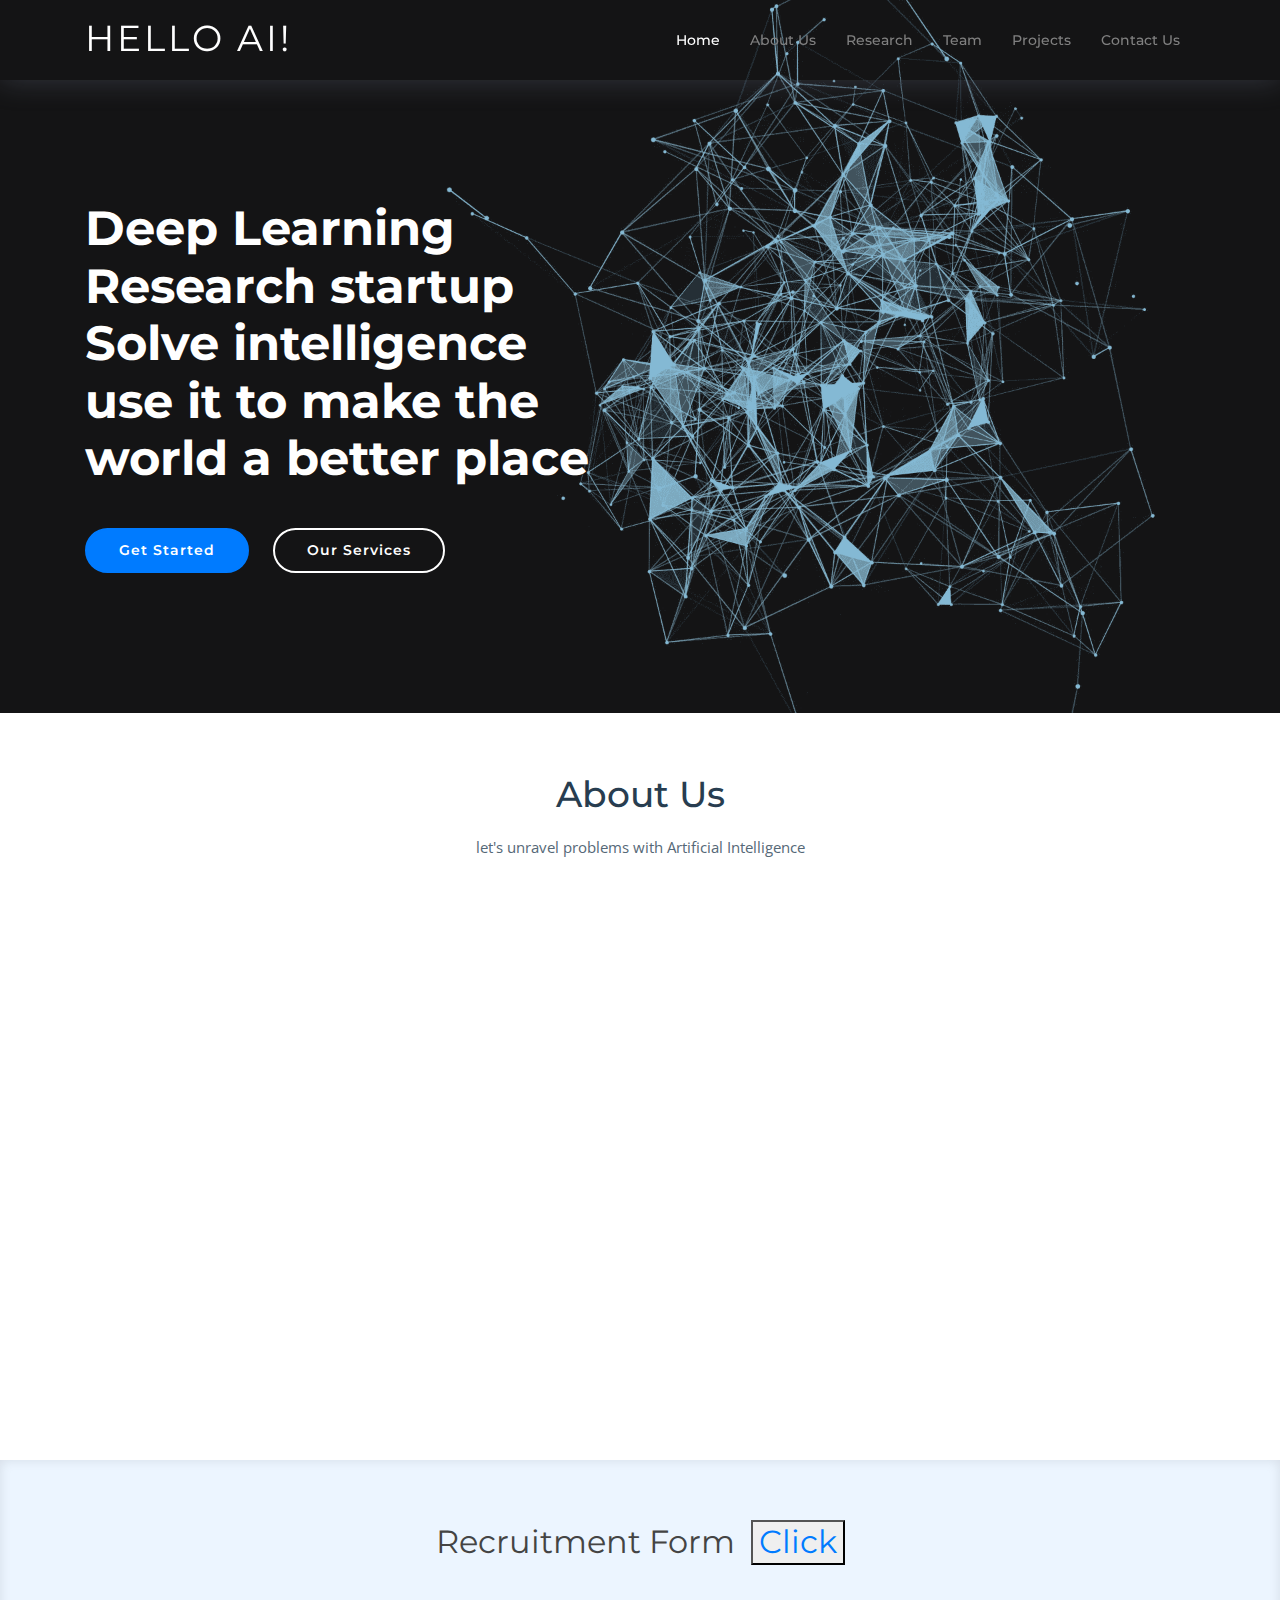
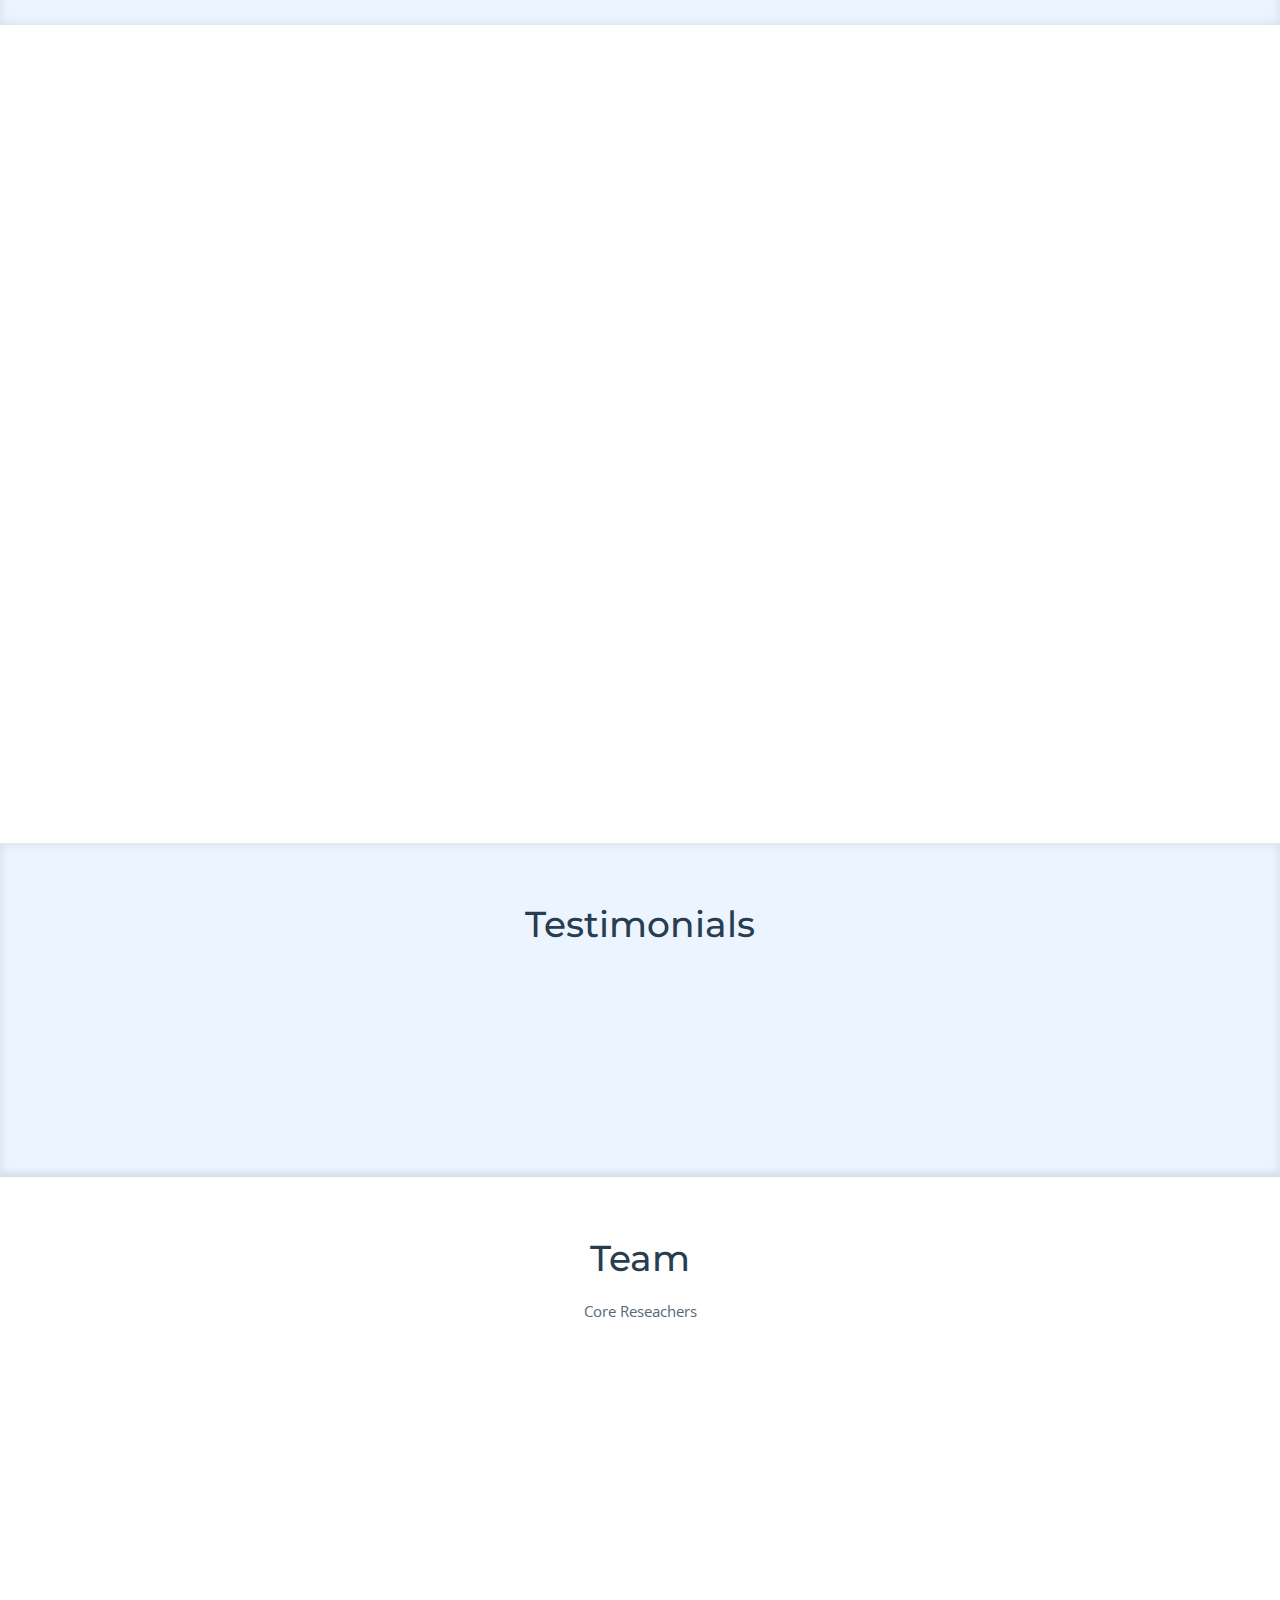
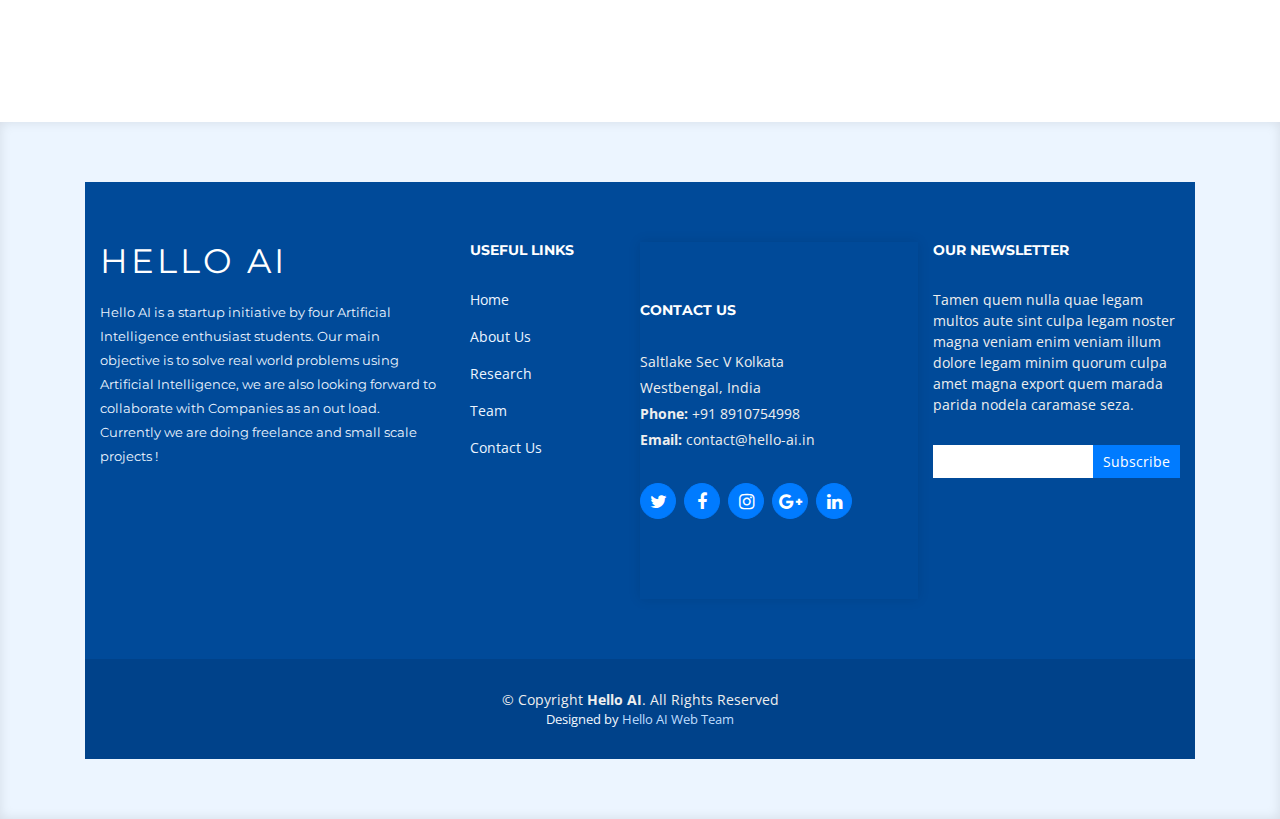
<file: index.html>
<!DOCTYPE html>
<html lang="en">
<head>
  <meta charset="utf-8">
  <title>Hello AI!</title>
  <meta content="" name="description" content="Deep Learning Research startup solve intelligence use it to make the world a better place">
  <meta content="" name="keywords" content="startup,deeplearning,macchinelearningstartup,aistartup">
  <meta content="width=device-width, initial-scale=1.0" name="viewport">
  <!-- Favicons -->
  <link href="img/favicon.png" rel="icon">
  <link href="img/apple-touch-icon.png" rel="apple-touch-icon">

  <!-- Google Fonts -->
  <link href="https://fonts.googleapis.com/css?family=Open+Sans:300,300i,400,400i,700,700i|Montserrat:300,400,500,700" rel="stylesheet">

  <!-- Bootstrap CSS File -->
  <link href="lib/bootstrap/css/bootstrap.min.css" rel="stylesheet">

  <!-- Libraries CSS Files -->
  <link href="lib/font-awesome/css/font-awesome.min.css" rel="stylesheet">
  <link href="lib/animate/animate.min.css" rel="stylesheet">
  <link href="lib/ionicons/css/ionicons.min.css" rel="stylesheet">
  <link href="lib/owlcarousel/assets/owl.carousel.min.css" rel="stylesheet">
  <link href="lib/lightbox/css/lightbox.min.css" rel="stylesheet">

  <!-- Main Stylesheet File -->
  <link href="css/style.css" rel="stylesheet">
</head>

<body>

  <!--==========================
  Header
  ============================-->
  <header id="header" class="fixed-top">
    <div class="container">

      <div class="logo float-left">
        <!-- Uncomment below if you prefer to use an image logo -->
        <!-- <h1 class="text-light"><a href="#header"><span>NewBiz</span></a></h1> -->
        <a href="#intro" class="scrollto"><h1><font color="white">Hello AI!</font></h1></a>
      </div>

      <nav class="main-nav float-right d-none d-lg-block">
        <ul>
          <li class="active"><a href="#intro">Home</a></li>
          <li><a href="#about">About Us</a></li>
          <li><a href="#why-us">Research</a></li>
          <li><a href="#team">Team</a></li>
          <li><a href="project.html">Projects</a></li>
          <li><a href="#contact">Contact Us</a></li>
        </ul>
      </nav><!-- .main-nav -->     
    </div>
  </header><!-- #header -->

  <!--==========================
    Intro Section
  ============================-->
  <section id="intro" class="clearfix">
    <div class="container">
<!--
      <div class="intro-img">
        <img src="img/logo.png" alt="" class="img-fluid">
      </div>
-->
      <div class="intro-info">
        <h2>Deep Learning<br>Research startup<br>Solve intelligence <br>use it to make the world a better place</h2>
        <div>
          <a href="#about" class="btn-get-started scrollto">Get Started</a>
          <a href="#services" class="btn-services scrollto">Our Services</a>
        </div>
      </div>

    </div>
  </section><!-- #intro -->

  <main id="main">

    <!--==========================
      About Us Section
    ============================-->
    <section id="about">
      <div class="container">

        <header class="section-header">
          <h3>About Us</h3>
          <p>let's unravel problems with Artificial Intelligence</p>
        </header>

        <div class="row about-container">

          <div class="col-lg-6 content order-lg-1 order-2">
            <p>
            </p>
          </div>

        <div class="row about-extra">
          <div class="col-lg-6 wow fadeInUp order-1 order-lg-2">
            <img src="img/about-extra-2.svg" class="img-fluid" alt="">
          </div>

          <div class="col-lg-6 wow fadeInUp pt-4 pt-lg-0 order-2 order-lg-1">
            <h4>What is Hello AI!</h4>
            <p>
             Hello AI is a startup initiative by four Artificial Intelligence enthusiast students. Our main objective is to solve real world problems using Artificial Intelligence, we are also looking forward to collaborate with Companies as an out load. Currently we are doing freelance and small scale projects !
            </p>
          </div>
          
        </div>

      </div>
    </section><!-- #about -->

    <!--==========================
      Services Section
    ============================-->
    <section id="services" class="section-bg">
      <div class="container">

        <header class="section-header">
          <h2 align="center">Recruitment Form &nbsp;<button><a href="https://forms.gle/TBuUsqtgtHWZ94769">Click</a></button></h2>
        </header>
      </div>
    </section><!-- #services -->

    <!--==========================
      Why Us Section
    ============================-->
    <section id="why-us" class="wow fadeIn">
      <div class="container">
        <header class="section-header">
          <h3>Research</h3>
          <p>We’re working on some of the world’s most complex and interesting research challenges, with the ultimate goal of solving intelligence. To do this, we’ve developed a new way to organise research that combines the long-term thinking and interdisciplinary collaboration of academia along with the relentless energy and focus of the very best technology start-ups.</p>
        </header>

        <div class="row row-eq-height justify-content-center">

          <div class="col-lg-4 mb-4">
            <div class="card wow bounceInUp">
                <i class="fa fa-code"></i>
              <div class="card-body">
                <h5 class="card-title">Modern Intelligence</h5>
                <p class="card-text">We are committed to advancing the field of machine intelligence and are creating new technologies to give people better ways to communicate. In short, to solve AI.</p>
              </div>
            </div>
          </div>

          <div class="col-lg-4 mb-4">
            <div class="card wow bounceInUp">
                <i class="fa fa-intelligence"></i>
              <div class="card-body">
                <h5 class="card-title">Future Scope</h5>
                <p class="card-text">Hello AI Artificial Intelligence researchers seek to understand and develop systems with human-level intelligence by advancing the longer-term academic problems surrounding AI.</p>
              </div>
            </div>
          </div>

          <div class="col-lg-4 mb-4">
            <div class="card wow bounceInUp">
                <i class="fa fa-lab"></i>
              <div class="card-body">
                <h5 class="card-title">Deep Lab</h5>
                <p class="card-text">Our research covers the full spectrum of topics related to AI, and to deriving knowledge from data: theory, algorithms, applications, software infrastructure and hardware infrastructure</p>
              </div>
            </div>
          </div>

        </div>

        <div class="row counters">


          <div class="col-lg-3 col-6 text-center">
            <span data-toggle="counter-up">21</span>
            <p>Projects</p>
          </div>

          <div class="col-lg-3 col-6 text-center">
            <span data-toggle="counter-up">1,364</span>
            <p>Hours Of Support</p>
          </div>

          <div class="col-lg-3 col-6 text-center">
            <span data-toggle="counter-up">7</span>
            <p>Hard Workers</p>
          </div>
  
        </div>

      </div>
    </section>

    <!--==========================
      Portfolio Section
    ============================-->
    

    <!--==========================
      Clients Section
    ============================-->
    <section id="testimonials" class="section-bg">
      <div class="container">

        <header class="section-header">
          <h3>Testimonials</h3>
        </header>

        <div class="row justify-content-center">
          <div class="col-lg-8">

            <div class="owl-carousel testimonials-carousel wow fadeInUp">
    
              <div class="testimonial-item">
                <img src="img/suvhr.jpg" class="testimonial-img" alt="suvhradip">
                <h3>Suvhradip Ghosh</h3>
                <h4>Ceo &amp; Founder</h4>
                <p>
                  Our vission is to build a community where AI will guide us how to survive in future
                </p>
              </div>
            </div>

          </div>
        </div>


      </div>
    </section><!-- #testimonials -->

    <!--==========================
      Team Section
    ============================-->
    <section id="team">
      <div class="container" align="center">
        <div class="section-header">
          <h3>Team</h3>
          <p>Core Reseachers</p>
        </div>

        <div class="row">

          <div class="col-lg-3 col-md-6 wow fadeInUp">
            <div class="member">
              <img src="img/suvhr.jpg" class="img-fluid" alt="">
              <div class="member-info">
                <div class="member-info-content">
                  <h4>Suvhradip Ghosh</h4>
                  <span>Chief Research Engineer</span>
                  <div class="social">
                    <a href="https://twitter.com/suvhradipg"><i class="fa fa-twitter"></i></a>
                    <a href="https://www.facebook.com/suvhradip.ghosh.5"><i class="fa fa-facebook"></i></a>
                    <a href="https://github.com/suvhradipghosh07"><i class="fa fa-github"></i></a>
                    <a href="https://www.linkedin.com/in/suvhradip-ghosh-4934ba98/"><i class="fa fa-linkedin"></i></a>
                  </div>
                </div>
              </div>
            </div>
          </div>

          <div class="col-lg-3 col-md-6 wow fadeInUp" data-wow-delay="0.1s">
            <div class="member">
              <img src="img/subhadeep.jpeg" class="img-fluid" alt="">
              <div class="member-info">
                <div class="member-info-content">
                  <h4>Subhadeep Banerjee</h4>
                  <span>Chief Research Engineer</span>
                  <div class="social">
                    <a href="https://www.facebook.com/subhadeep.banerjee.180"><i class="fa fa-facebook"></i></a>
                    <a href="https://github.com/subhadeep-123"><i class="fa fa-github"></i></a>
                    <a href="https://www.linkedin.com/in/subhadeep-banerjee-693310148/"><i class="fa fa-linkedin"></i></a>
                  </div>
                </div>
              </div>
            </div>
          </div>

          <div class="col-lg-3 col-md-6 wow fadeInUp" data-wow-delay="0.2s">
            <div class="member">
              <img src="img/shubham.jpg" class="img-fluid" alt="">
              <div class="member-info">
                <div class="member-info-content">
                  <h4>Shubham Nag</h4>
                  <span>Web Developer Expert</span>
                  <div class="social">
                    <a href="https://www.facebook.com/shubham.nag.129"><i class="fa fa-facebook"></i></a>
                    <a href="https://github.com/shubhamnag14"><i class="fa fa-github"></i></a>
                    <a href="https://www.linkedin.com/in/shubham-nag-71a310148/"><i class="fa fa-linkedin"></i></a>
                  </div>
                </div>
              </div>
            </div>
          </div>

        </div>

      </div>
    </section><!-- #team -->

    <!--==========================
      Clients Section
    ============================-->
    <section id="clients" class="section-bg">

      <div class="container">
    <!--==========================
      Contact Section
    ============================-->
  <!--==========================
    Footer
  ============================-->
  <footer id="footer">
    <div class="footer-top">
      <div class="container">
        <div class="row">

          <div class="col-lg-4 col-md-6 footer-info">
            <h3>Hello AI</h3>
            <p>Hello AI is a startup initiative by four Artificial Intelligence enthusiast students. Our main objective is to solve real world problems using Artificial Intelligence, we are also looking forward to collaborate with Companies as an out load. Currently we are doing freelance and small scale projects !</p>
          </div>

          <div class="col-lg-2 col-md-6 footer-links">
            <h4>Useful Links</h4>
            <ul>
          <li class="active"><a href="#intro">Home</a></li>
          <li><a href="#about">About Us</a></li>
          <li><a href="#why-us">Research</a></li>
          <li><a href="#team">Team</a></li>
          <li><a href="#contact">Contact Us</a></li>
            </ul>
          </div>

          <div id="contact"class="col-lg-3 col-md-6 footer-contact">
            <h4>Contact Us</h4>
            <p>
              Saltlake Sec V Kolkata<br>
               Westbengal, India<br>
              <strong>Phone:</strong> +91 8910754998<br>
              <strong>Email:</strong> contact@hello-ai.in<br>
            </p>

            <div class="social-links">
              <a href="#" class="twitter"><i class="fa fa-twitter"></i></a>
              <a href="#" class="facebook"><i class="fa fa-facebook"></i></a>
              <a href="#" class="instagram"><i class="fa fa-instagram"></i></a>
              <a href="#" class="google-plus"><i class="fa fa-google-plus"></i></a>
              <a href="#" class="linkedin"><i class="fa fa-linkedin"></i></a>
            </div>

          </div>

          <div class="col-lg-3 col-md-6 footer-newsletter">
            <h4>Our Newsletter</h4>
            <p>Tamen quem nulla quae legam multos aute sint culpa legam noster magna veniam enim veniam illum dolore legam minim quorum culpa amet magna export quem marada parida nodela caramase seza.</p>
            <form action="" method="post">
              <input type="email" name="email"><input type="submit"  value="Subscribe">
            </form>
          </div>

        </div>
      </div>
    </div>

    <div class="container">
      <div class="copyright">
        &copy; Copyright <strong>Hello AI</strong>. All Rights Reserved
      </div>
      <div class="credits">
        <!--
          All the links in the footer should remain intact.
          You can delete the links only if you purchased the pro version.
          Licensing information: https://bootstrapmade.com/license/
          Purchase the pro version with working PHP/AJAX contact form: https://bootstrapmade.com/buy/?theme=NewBiz
        -->
        Designed by <a href="#">Hello AI Web Team</a>
      </div>
    </div>
  </footer><!-- #footer -->

  <a href="#" class="back-to-top"><i class="fa fa-chevron-up"></i></a>
  <!-- Uncomment below i you want to use a preloader -->
  <!-- <div id="preloader"></div> -->

  <!-- JavaScript Libraries -->
  <script src="lib/jquery/jquery.min.js"></script>
  <script src="lib/jquery/jquery-migrate.min.js"></script>
  <script src="lib/bootstrap/js/bootstrap.bundle.min.js"></script>
  <script src="lib/easing/easing.min.js"></script>
  <script src="lib/mobile-nav/mobile-nav.js"></script>
  <script src="lib/wow/wow.min.js"></script>
  <script src="lib/waypoints/waypoints.min.js"></script>
  <script src="lib/counterup/counterup.min.js"></script>
  <script src="lib/owlcarousel/owl.carousel.min.js"></script>
  <script src="lib/isotope/isotope.pkgd.min.js"></script>
  <script src="lib/lightbox/js/lightbox.min.js"></script>
  <!-- Contact Form JavaScript File -->
  <script src="contactform/contactform.js"></script>

  <!-- Template Main Javascript File -->
  <script src="js/main.js"></script>

</body>
</html>
</file>
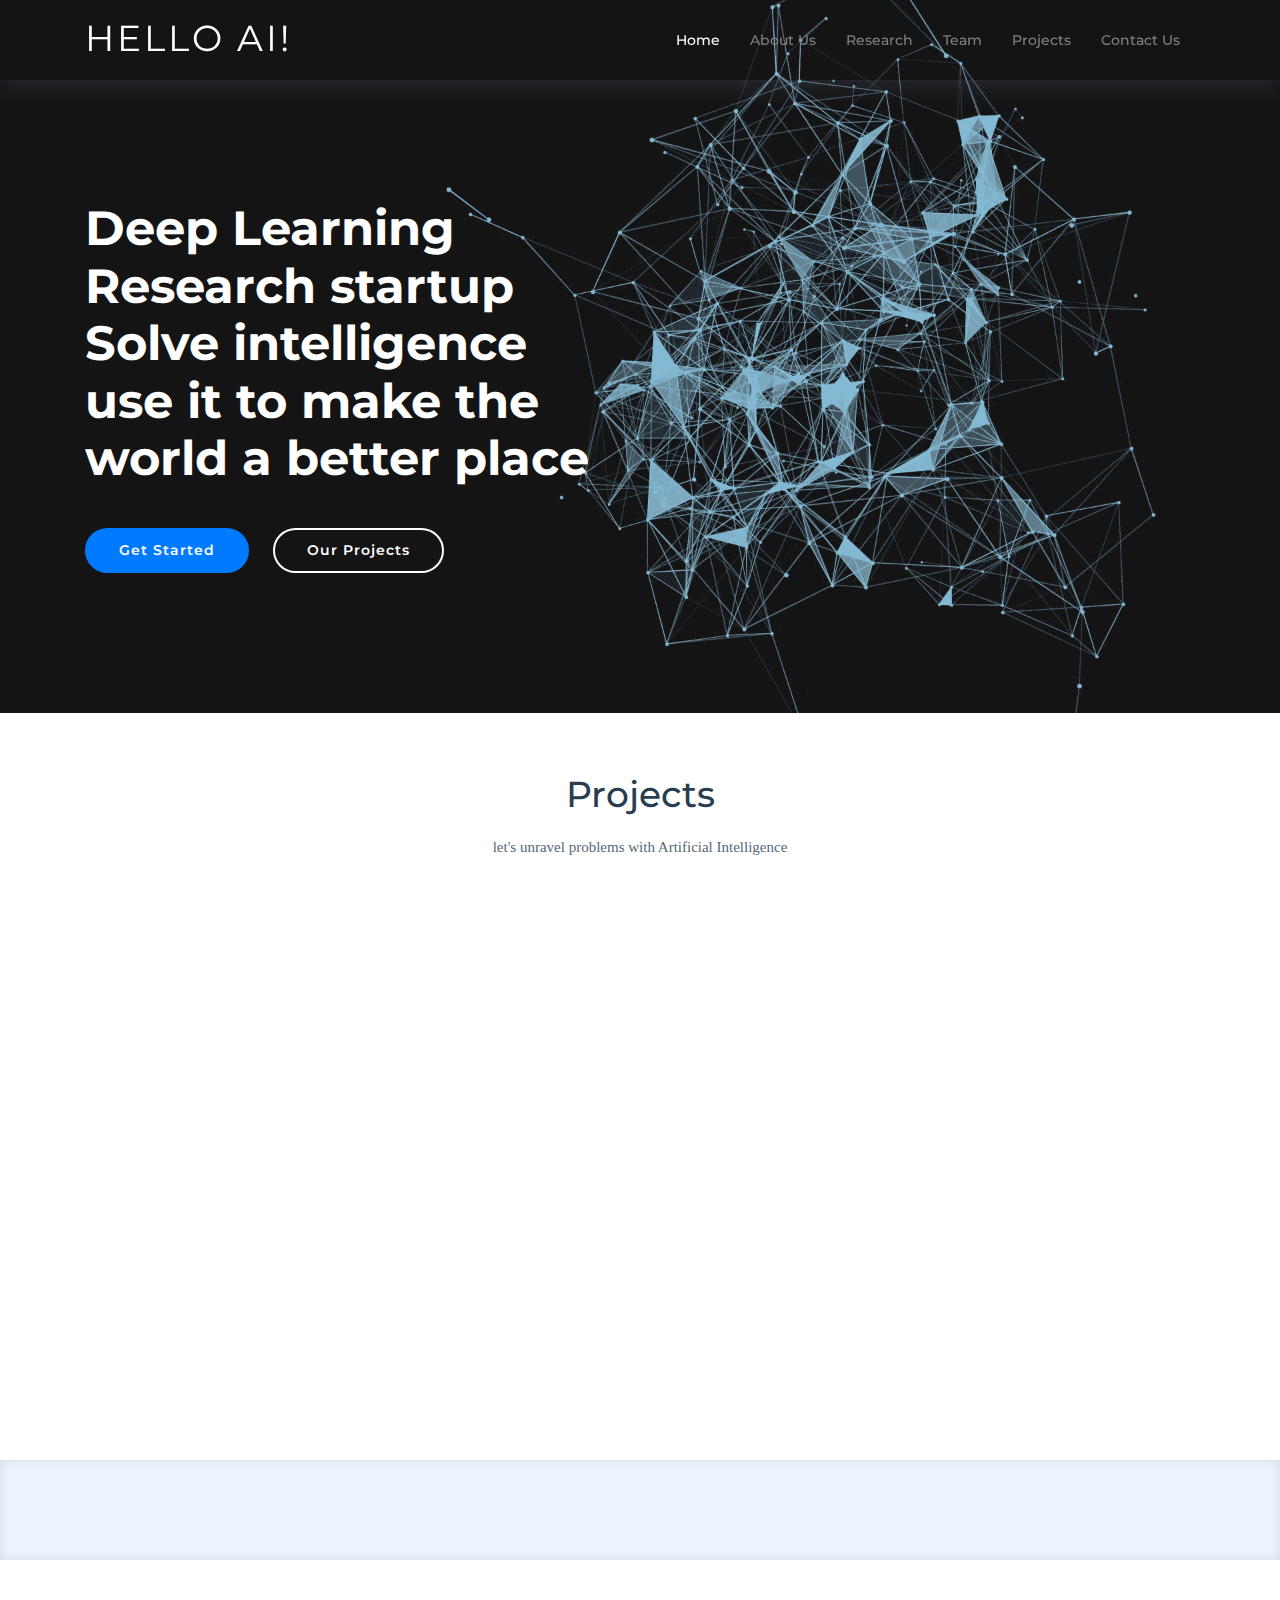
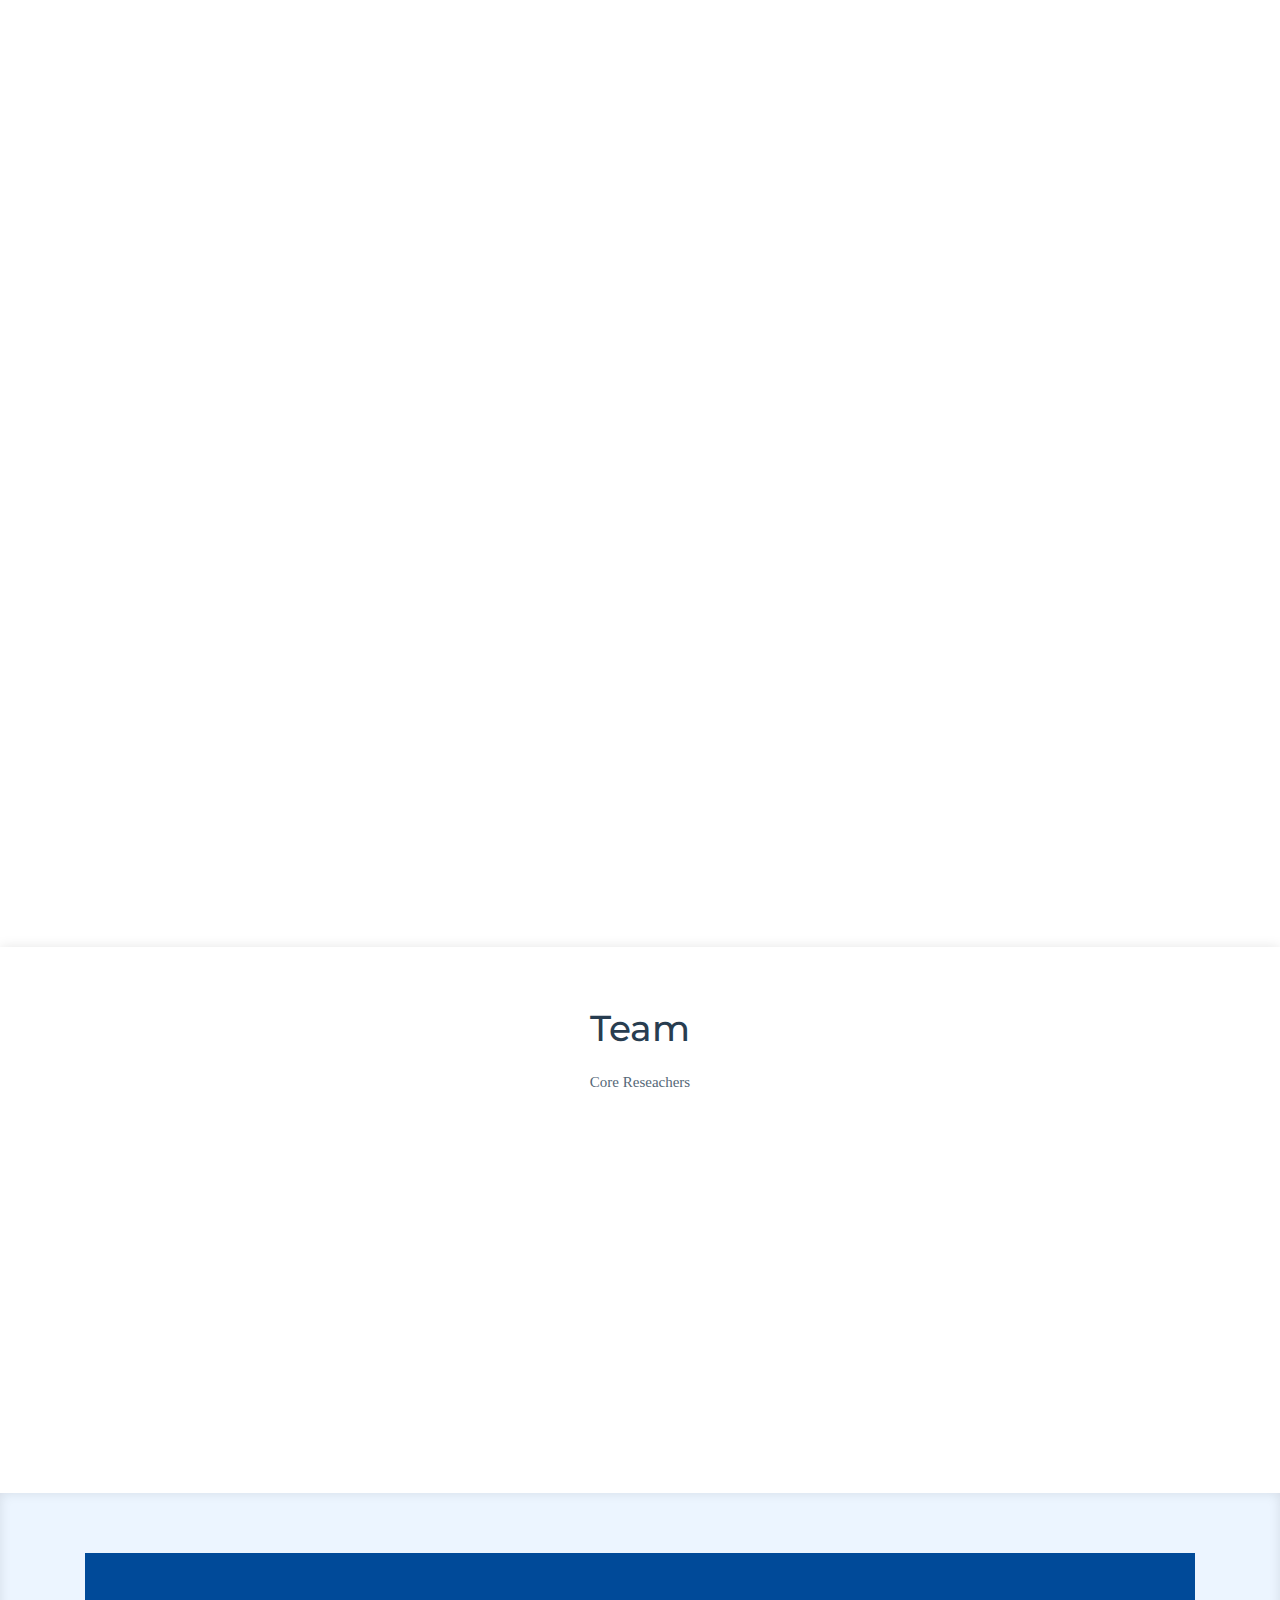
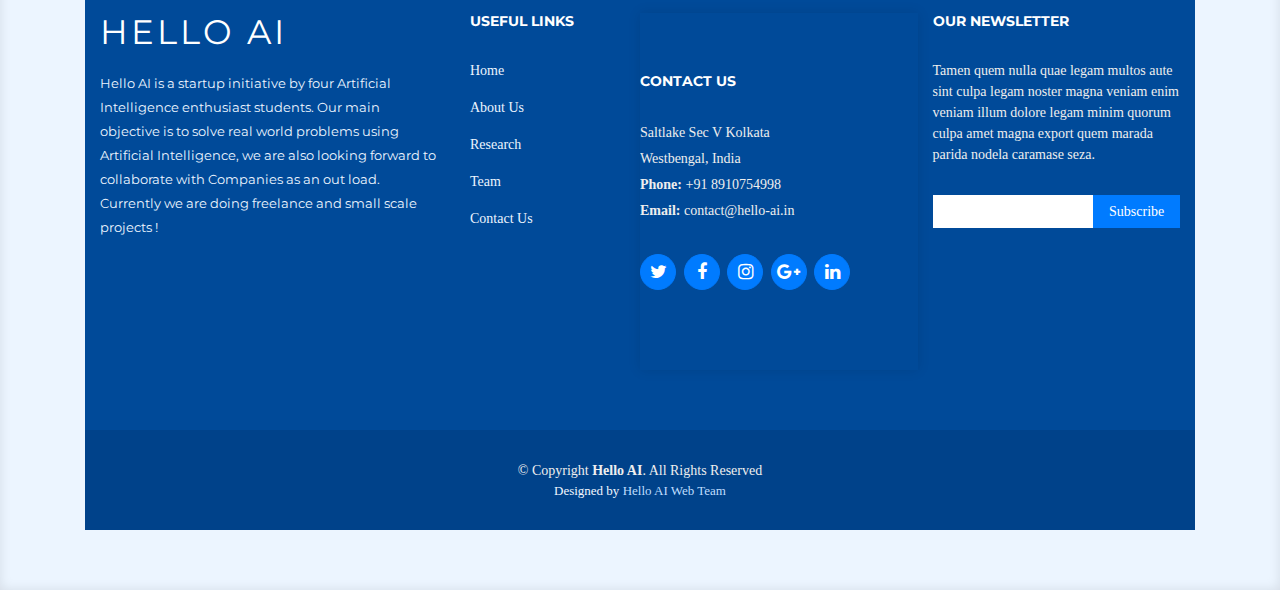
<file: project.html>
<!DOCTYPE html>
<html lang="en">
<head>
  <meta charset="utf-8">
  <title>Hello AI!</title>
  <meta content="" name="description" content="Deep Learning Research startup solve intelligence use it to make the world a better place">
  <meta content="" name="keywords" content="startup,deeplearning,macchinelearningstartup,aistartup">
  <meta content="width=device-width, initial-scale=1.0" name="viewport">
  <!-- Favicons -->
  <link href="img/favicon.png" rel="icon">
  <link href="img/apple-touch-icon.png" rel="apple-touch-icon">

  <!-- Google Fonts -->
  <link href="https://fonts.googleapis.com/css?family=Open+Sans:300,300i,400,400i,700,700i|Montserrat:300,400,500,700" rel="stylesheet">

  <!-- Bootstrap CSS File -->
  <link href="lib/bootstrap/css/bootstrap.min.css" rel="stylesheet">

  <!-- Libraries CSS Files -->
  <link href="lib/font-awesome/css/font-awesome.min.css" rel="stylesheet">
  <link href="lib/animate/animate.min.css" rel="stylesheet">
  <link href="lib/ionicons/css/ionicons.min.css" rel="stylesheet">
  <link href="lib/owlcarousel/assets/owl.carousel.min.css" rel="stylesheet">
  <link href="lib/lightbox/css/lightbox.min.css" rel="stylesheet">
  <link rel="stylesheet" href="https://cdn.formapi.io/embed/simple_form.v1.1.0.css" />
 

  <!-- Main Stylesheet File -->
  <link href="css/style.css" rel="stylesheet">
</head>

<style>
body {
  font-family: opensans;
}

.glow {
  font-size: 40px;
  color: white;
  text-align: center;
  -webkit-animation: glow 1s ease-in-out infinite alternate;
  -moz-animation: glow 1s ease-in-out infinite alternate;
  animation: glow 1s ease-in-out infinite alternate;
}

@-webkit-keyframes glow {
  from {
    text-shadow: 0 0 10px #fff, 0 0 20px #fff, 0 0 30px #e60073, 0 0 40px #e60073, 0 0 50px #e60073, 0 0 60px #e60073, 0 0 70px #e60073;
  }
  
  to {
    text-shadow: 0 0 20px #fff, 0 0 30px blue, 0 0 40px blue, 0 0 50px blue, 0 0 60px blue, 0 0 70px blue, 0 0 80px blue;
  }
}
</style>
<body>

  <!--==========================
  Header
  ============================-->
  <header id="header" class="fixed-top">
    <div class="container">

      <div class="logo float-left">
        <!-- Uncomment below if you prefer to use an image logo -->
        <!-- <h1 class="text-light"><a href="#header"><span>NewBiz</span></a></h1> -->
        <a href="#intro" class="scrollto"><h1><font color="white">Hello AI!</font></h1></a>
      </div>

      <nav class="main-nav float-right d-none d-lg-block">
        <ul>
          <li class="active"><a href="#intro">Home</a></li>
          <li><a href="index.html">About Us</a></li>
          <li><a href="index.html">Research</a></li>
          <li><a href="index.html">Team</a></li>
          <li><a href="project.html">Projects</a></li>
          <li><a href="index.html">Contact Us</a></li>
        </ul>
      </nav><!-- .main-nav -->     
    </div>
  </header><!-- #header -->

  <!--==========================
    Intro Section
  ============================-->
  <section id="intro" class="clearfix">
    <div class="container">
<!--
      <div class="intro-img">
        <img src="img/logo.png" alt="" class="img-fluid">
      </div>
-->
      <div class="intro-info">
        <h2>Deep Learning<br>Research startup<br>Solve intelligence <br>use it to make the world a better place</h2>
        <div>
          <a href="#about" class="btn-get-started scrollto">Get Started</a>
          <a href="#services" class="btn-services scrollto">Our Projects</a>
        </div>
      </div>

    </div>
  </section><!-- #intro -->

  <main id="main">

    <!--==========================
      About Us Section
    ============================-->
    <section id="about">
      <div class="container">

        <header class="section-header">
          <h3>Projects</h3>
          <p>let's unravel problems with Artificial Intelligence</p>
        </header>

        <div class="row about-container">

          <div class="col-lg-6 content order-lg-1 order-2">
            <p>
            </p>
          </div>

        <div class="row about-extra">
          <div class="col-lg-6 wow fadeInUp order-1 order-lg-2">
            <img src="img/about-extra-2.svg" class="img-fluid" alt="">
          </div>

          <div class="col-lg-6 wow fadeInUp pt-4 pt-lg-0 order-2 order-lg-1">
          <header class="section-header">
            <br>
          <h2 align="center"><a href="https://forms.gle/TBuUsqtgtHWZ94769"><h4 class="glow">Click here & Join Our Team</h4></a></h2>
        </header>
          </div>
          
        </div>

      </div>
    </section><!-- #about -->

    <!--==========================
      Services Section
    ============================-->
    <section id="services" class="section-bg">
      <div class="container">
      </div>
    </section><!-- #services -->

    <!--==========================
      Why Us Section
    ============================-->
    <section id="why-us" class="wow fadeIn">
      <div class="container">
        <header class="section-header">
          <h3>Our Projects</h3>
          <p>We aim to solve real world problems like with the help of Artificial Intelligence. Currently our project is to solve Medical issues specifically Cancer Detection and its precaution, Malaria detection based on blood cells and also Patient Monitoring. We also aim to introduce/teach everyone Artificial Intelligence</p>
        </header>

        <div class="row row-eq-height justify-content-center">

          <div class="col-lg-4 mb-4">
            <div class="card wow bounceInUp">
                <i class="fa fa-heartbeat"></i>
              <div class="card-body">
                <h5 class="card-title">Medisol</h5>
                <b>Medical Treatment Detection</b>
                <p class="card-text">Here in this project we build a powerful Medical Data Analysis System. It will detect the patient disease and suggest the hospital for perfect treatment. It will detect three major life threatning diseases that is
                <ul align="left">
                  <li>Malaria</li>
                  <li>Breast Cancer</li>
                  <li>Pneumonia Detection</li>
                </ul>
                <b>Check our Project <a href="https://github.com/suvhradipghosh07/Medisol"><br><i class="fa fa-github small"></i></a>
                </b>
                </p>
              </div>
            </div>
          </div>

          <div class="col-lg-4 mb-4">
            <div class="card wow bounceInUp">
                <i class="fa fa-intelligence"></i>
              <div class="card-body">
                <h5 class="card-title">Augmented Random Search</h5>
                <b>Walking AI Cheetah</b>
                <p class="card-text">Augmented Random Search is a game changing AI. It is very simple implementation it is able to do the exactly the same thing that Google Deepmind did in there accomplishment last year which is to train an AI to workand run across a field. Augmented Random Search is 100x time faster and 100x time more powerful.</p>
              <b>Source Code Available: <a href="https://github.com/suvhradipghosh07/Augmented-Random-Search"><br><i class="fa fa-github small"></i></a>
              </b>
              <br>
              <iframe width="220" height="150" src="https://www.youtube.com/embed/Sk46A26XDHs" frameborder="0" allow="accelerometer; autoplay; encrypted-media; gyroscope; picture-in-picture" allowfullscreen></iframe>
              </div>
            </div>
          </div>

          <div class="col-lg-4 mb-4">
            <div class="card wow bounceInUp">
                <i class="fa fa-lab"></i>
              <div class="card-body">
                <h5 class="card-title">Deep Lab</h5>
                <p class="card-text">Our research covers the full spectrum of topics related to AI, and to deriving knowledge from data: theory, algorithms, applications, software infrastructure and hardware infrastructure</p>
              </div>
            </div>
          </div>

        </div>

      </div>
    </section>

    <!--==========================
      Portfolio Section
    ============================-->
    

    <!--==========================
      Clients Section
    ============================-->
    
    <section id="team">
      <div class="container" align="center">
        <div class="section-header">
          <h3>Team</h3>
          <p>Core Reseachers</p>
        </div>

        <div class="row">

          <div class="col-lg-3 col-md-6 wow fadeInUp">
            <div class="member">
              <img src="img/suvhr.jpg" class="img-fluid" alt="">
              <div class="member-info">
                <div class="member-info-content">
                  <h4>Suvhradip Ghosh</h4>
                  <span>Chief Research Engineer</span>
                  <div class="social">
                    <a href="https://twitter.com/suvhradipg"><i class="fa fa-twitter"></i></a>
                    <a href="https://www.facebook.com/suvhradip.ghosh.5"><i class="fa fa-facebook"></i></a>
                    <a href="https://github.com/suvhradipghosh07"><i class="fa fa-github"></i></a>
                    <a href="https://www.linkedin.com/in/suvhradip-ghosh-4934ba98/"><i class="fa fa-linkedin"></i></a>
                  </div>
                </div>
              </div>
            </div>
          </div>

          <div class="col-lg-3 col-md-6 wow fadeInUp" data-wow-delay="0.1s">
            <div class="member">
              <img src="img/subhadeep.jpeg" class="img-fluid" alt="">
              <div class="member-info">
                <div class="member-info-content">
                  <h4>Subhadeep Banerjee</h4>
                  <span>Chief Research Engineer</span>
                  <div class="social">
                    <a href="https://www.facebook.com/subhadeep.banerjee.180"><i class="fa fa-facebook"></i></a>
                    <a href="https://github.com/subhadeep-123"><i class="fa fa-github"></i></a>
                    <a href="https://www.linkedin.com/in/subhadeep-banerjee-693310148/"><i class="fa fa-linkedin"></i></a>
                  </div>
                </div>
              </div>
            </div>
          </div>

          <div class="col-lg-3 col-md-6 wow fadeInUp" data-wow-delay="0.2s">
            <div class="member">
              <img src="img/shubham.jpg" class="img-fluid" alt="">
              <div class="member-info">
                <div class="member-info-content">
                  <h4>Shubham Nag</h4>
                  <span>Web Developer Expert</span>
                  <div class="social">
                    <a href="https://www.facebook.com/shubham.nag.129"><i class="fa fa-facebook"></i></a>
                    <a href="https://github.com/shubhamnag14"><i class="fa fa-github"></i></a>
                    <a href="https://www.linkedin.com/in/shubham-nag-71a310148/"><i class="fa fa-linkedin"></i></a>
                  </div>
                </div>
              </div>
            </div>
          </div>

        </div>

      </div>
    </section><!-- #team -->

    <!--==========================
      Clients Section
    ============================-->
    <section id="clients" class="section-bg">

      <div class="container">
    <!--==========================
      Contact Section
    ============================-->
  <!--==========================
    Footer
  ============================-->
  <footer id="footer">
    <div class="footer-top">
      <div class="container">
        <div class="row">

          <div class="col-lg-4 col-md-6 footer-info">
            <h3>Hello AI</h3>
            <p>Hello AI is a startup initiative by four Artificial Intelligence enthusiast students. Our main objective is to solve real world problems using Artificial Intelligence, we are also looking forward to collaborate with Companies as an out load. Currently we are doing freelance and small scale projects !</p>
          </div>

          <div class="col-lg-2 col-md-6 footer-links">
            <h4>Useful Links</h4>
            <ul>
          <li class="active"><a href="#intro">Home</a></li>
          <li><a href="#about">About Us</a></li>
          <li><a href="#why-us">Research</a></li>
          <li><a href="#team">Team</a></li>
          <li><a href="#contact">Contact Us</a></li>
            </ul>
          </div>

          <div id="contact"class="col-lg-3 col-md-6 footer-contact">
            <h4>Contact Us</h4>
            <p>
              Saltlake Sec V Kolkata<br>
               Westbengal, India<br>
              <strong>Phone:</strong> +91 8910754998<br>
              <strong>Email:</strong> contact@hello-ai.in<br>
            </p>

            <div class="social-links">
              <a href="#" class="twitter"><i class="fa fa-twitter"></i></a>
              <a href="#" class="facebook"><i class="fa fa-facebook"></i></a>
              <a href="#" class="instagram"><i class="fa fa-instagram"></i></a>
              <a href="#" class="google-plus"><i class="fa fa-google-plus"></i></a>
              <a href="#" class="linkedin"><i class="fa fa-linkedin"></i></a>
            </div>

          </div>

          <div class="col-lg-3 col-md-6 footer-newsletter">
            <h4>Our Newsletter</h4>
            <p>Tamen quem nulla quae legam multos aute sint culpa legam noster magna veniam enim veniam illum dolore legam minim quorum culpa amet magna export quem marada parida nodela caramase seza.</p>
            <form action="" method="post">
              <input type="email" name="email"><input type="submit"  value="Subscribe">
            </form>
          </div>

        </div>
      </div>
    </div>

    <div class="container">
      <div class="copyright">
        &copy; Copyright <strong>Hello AI</strong>. All Rights Reserved
      </div>
      <div class="credits">
        <!--
          All the links in the footer should remain intact.
          You can delete the links only if you purchased the pro version.
          Licensing information: https://bootstrapmade.com/license/
          Purchase the pro version with working PHP/AJAX contact form: https://bootstrapmade.com/buy/?theme=NewBiz
        -->
        Designed by <a href="#">Hello AI Web Team</a>
      </div>
    </div>
  </footer><!-- #footer -->

  <a href="#" class="back-to-top"><i class="fa fa-chevron-up"></i></a>
  <!-- Uncomment below i you want to use a preloader -->
  <!-- <div id="preloader"></div> -->

  <!-- JavaScript Libraries -->
  <script src="lib/jquery/jquery.min.js"></script>
  <script src="lib/jquery/jquery-migrate.min.js"></script>
  <script src="lib/bootstrap/js/bootstrap.bundle.min.js"></script>
  <script src="lib/easing/easing.min.js"></script>
  <script src="lib/mobile-nav/mobile-nav.js"></script>
  <script src="lib/wow/wow.min.js"></script>
  <script src="lib/waypoints/waypoints.min.js"></script>
  <script src="lib/counterup/counterup.min.js"></script>
  <script src="lib/owlcarousel/owl.carousel.min.js"></script>
  <script src="lib/isotope/isotope.pkgd.min.js"></script>
  <script src="lib/lightbox/js/lightbox.min.js"></script>
  <!-- Contact Form JavaScript File -->
  <script src="contactform/contactform.js"></script>

  <!-- Template Main Javascript File -->
  <script src="js/main.js"></script>

</body>
</html>
</file>
<file: css/style.css>
/*
  Theme Name: NewBiz
  Theme URL: https://bootstrapmade.com/newbiz-bootstrap-business-template/
  Author: BootstrapMade.com
  License: https://bootstrapmade.com/license/
*/

/*--------------------------------------------------------------
# General
--------------------------------------------------------------*/

body {
  background: #fff;
  color: #444;
  font-family: "Open Sans", sans-serif;
}

a {
  color: #007bff;
  transition: 0.5s;
}

a:hover,
a:active,
a:focus {
  color: #0b6bd3;
  outline: none;
  text-decoration: none;
}

p {
  padding: 0;
  margin: 0 0 30px 0;
}

h1,
h2,
h3,
h4,
h5,
h6 {
  font-family: "Montserrat", sans-serif;
  font-weight: 400;
  margin: 0 0 20px 0;
  padding: 0;
}

/* Back to top button */

.back-to-top {
  position: fixed;
  display: none;
  background: #007bff;
  color: #fff;
  width: 44px;
  height: 44px;
  text-align: center;
  line-height: 1;
  font-size: 16px;
  border-radius: 50%;
  right: 15px;
  bottom: 15px;
  transition: background 0.5s;
  z-index: 11;
}

.back-to-top i {
  padding-top: 12px;
  color: #fff;
}

/* Prelaoder */

#preloader {
  position: fixed;
  top: 0;
  left: 0;
  right: 0;
  bottom: 0;
  z-index: 9999;
  overflow: hidden;
  background: #fff;
}

#preloader:before {
  content: "";
  position: fixed;
  top: calc(50% - 30px);
  left: calc(50% - 30px);
  border: 6px solid #f2f2f2;
  border-top: 6px solid #007bff;
  border-radius: 50%;
  width: 60px;
  height: 60px;
  -webkit-animation: animate-preloader 1s linear infinite;
  animation: animate-preloader 1s linear infinite;
}

@-webkit-keyframes animate-preloader {
  0% {
    -webkit-transform: rotate(0deg);
    transform: rotate(0deg);
  }

  100% {
    -webkit-transform: rotate(360deg);
    transform: rotate(360deg);
  }
}

@keyframes animate-preloader {
  0% {
    -webkit-transform: rotate(0deg);
    transform: rotate(0deg);
  }

  100% {
    -webkit-transform: rotate(360deg);
    transform: rotate(360deg);
  }
}

/*--------------------------------------------------------------
# Header
--------------------------------------------------------------*/

#header {
  height: 80px;
  transition: all 0.5s;
  z-index: 997;
  transition: all 0.5s;
  padding: 20px 0;
  background: transparent;
  box-shadow: 0px 0px 30px rgba(127, 137, 161, 0.3);
}

#header.header-scrolled,
#header.header-pages {
  height: 60px;
  padding: 10px 0;
}

#header .logo h1 {
  font-size: 36px;
  margin: 0;
  padding: 0;
  line-height: 1;
  font-weight: 400;
  letter-spacing: 3px;
  text-transform: uppercase;
}

#header .logo h1 a,
#header .logo h1 a:hover {
  color: white;
  text-decoration: none;
}

#header .logo img {
  padding: 0;
  margin: 7px 0;
  max-height: 26px;
}

.main-pages {
  margin-top: 60px;
}

/*--------------------------------------------------------------
# Intro Section
--------------------------------------------------------------*/

#intro {
  width: 100%;
  position: relative;
  background: url("../img/bg.gif") center bottom no-repeat;
  background-size: cover;
  padding: 200px 0 120px 0;
}

#intro .intro-img {
  width: 50%;
  float: right;
}

#intro .intro-info {
  width: 50%;
  float: left;
}

#intro .intro-info h2 {
  color: #fff;
  margin-bottom: 40px;
  font-size: 48px;
  font-weight: 700;
}

#intro .intro-info h2 span {
  color: #74b5fc;
  text-decoration: underline;
}

#intro .intro-info .btn-get-started,
#intro .intro-info .btn-services {
  font-family: "Montserrat", sans-serif;
  font-size: 14px;
  font-weight: 600;
  letter-spacing: 1px;
  display: inline-block;
  padding: 10px 32px;
  border-radius: 50px;
  transition: 0.5s;
  margin: 0 20px 20px 0;
  color: #fff;
}

#intro .intro-info .btn-get-started {
  background: #007bff;
  border: 2px solid #007bff;
  color: #fff;
}

#intro .intro-info .btn-get-started:hover {
  background: none;
  border-color: #fff;
  color: #fff;
}

#intro .intro-info .btn-services {
  border: 2px solid #fff;
}

#intro .intro-info .btn-services:hover {
  background: #007bff;
  border-color: #007bff;
  color: #fff;
}

/*--------------------------------------------------------------
# Navigation Menu
--------------------------------------------------------------*/

/* Desktop Navigation */

.main-nav {
  /* Drop Down */
  /* Deep Drop Down */
}

.main-nav,
.main-nav * {
  margin: 0;
  padding: 0;
  list-style: none;
}

.main-nav > ul > li {
  position: relative;
  white-space: nowrap;
  float: left;
}

.main-nav a {
  display: block;
  position: relative;
  color: gray;
  padding: 10px 15px;
  transition: 0.3s;
  font-size: 14px;
  font-family: "Montserrat", sans-serif;
  font-weight: 500;
}

.main-nav a:hover,
.main-nav .active > a,
.main-nav li:hover > a {
  color: white;
  text-decoration: none;
}

.main-nav .drop-down ul {
  display: block;
  position: absolute;
  left: 0;
  top: calc(100% + 30px);
  z-index: 99;
  opacity: 0;
  visibility: hidden;
  padding: 10px 0;
  background:transparent;
  box-shadow: 0px 0px 30px rgba(127, 137, 161, 0.25);
  transition: ease all 0.3s;
}

.main-nav .drop-down:hover > ul {
  opacity: 1;
  top: 100%;
  visibility: visible;
}

.main-nav .drop-down li {
  min-width: 180px;
  position: relative;
}

.main-nav .drop-down ul a {
  padding: 10px 20px;
  font-size: 13px;
  color: #004289;
}

.main-nav .drop-down ul a:hover,
.main-nav .drop-down ul .active > a,
.main-nav .drop-down ul li:hover > a {
  color: #007bff;
}

.main-nav .drop-down > a:after {
  content: "\f107";
  font-family: FontAwesome;
  padding-left: 10px;
}

.main-nav .drop-down .drop-down ul {
  top: 0;
  left: calc(100% - 30px);
}

.main-nav .drop-down .drop-down:hover > ul {
  opacity: 1;
  top: 0;
  left: 100%;
}

.main-nav .drop-down .drop-down > a {
  padding-right: 35px;
}

.main-nav .drop-down .drop-down > a:after {
  content: "\f105";
  position: absolute;
  right: 15px;
}

/* Mobile Navigation */

.mobile-nav {
  position: fixed;
  top: 0;
  bottom: 0;
  z-index: 9999;
  overflow-y: auto;
  left: -260px;
  width: 260px;
  padding-top: 18px;
  background: rgba(19, 39, 57, 0.8);
  transition: 0.4s;
}

.mobile-nav * {
  margin: 0;
  padding: 0;
  list-style: none;
}

.mobile-nav a {
  display: block;
  position: relative;
  color: transparent;
  padding: 10px 20px;
  font-weight: 500;
}

.mobile-nav a:hover,
.mobile-nav .active > a,
.mobile-nav li:hover > a {
  color: #74b5fc;
  text-decoration: none;
}

.mobile-nav .drop-down > a:after {
  content: "\f078";
  font-family: FontAwesome;
  padding-left: 10px;
  position: absolute;
  right: 15px;
}

.mobile-nav .active.drop-down > a:after {
  content: "\f077";
}

.mobile-nav .drop-down > a {
  padding-right: 35px;
}

.mobile-nav .drop-down ul {
  display: none;
  overflow: hidden;
}

.mobile-nav .drop-down li {
  padding-left: 20px;
}

.mobile-nav-toggle {
  position: fixed;
  right: 0;
  top: 0;
  z-index: 9998;
  border: 0;
  background: none;
  font-size: 24px;
  transition: all 0.4s;
  outline: none !important;
  line-height: 1;
  cursor: pointer;
  text-align: right;
}

.mobile-nav-toggle i {
  margin: 18px 18px 0 0;
  color: #004289;
}

.mobile-nav-overly {
  width: 100%;
  height: 100%;
  z-index: 9997;
  top: 0;
  left: 0;
  position: fixed;
  background: rgba(19, 39, 57, 0.8);
  overflow: hidden;
  display: none;
}

.mobile-nav-active {
  overflow: hidden;
}

.mobile-nav-active .mobile-nav {
  left: 0;
}

.mobile-nav-active .mobile-nav-toggle i {
  color: #fff;
}

/*--------------------------------------------------------------
# Sections
--------------------------------------------------------------*/

/* Sections Header
--------------------------------*/

.section-header h3 {
  font-size: 36px;
  color: #283d50;
  text-align: center;
  font-weight: 500;
  position: relative;
}

.section-header p {
  text-align: center;
  margin: auto;
  font-size: 15px;
  padding-bottom: 60px;
  color: #556877;
  width: 50%;
}

/* Section with background
--------------------------------*/

.section-bg {
  background: #ecf5ff;
}

/* About Us Section
--------------------------------*/

#about {
  background: #fff;
  padding: 60px 0;
}

#about .about-container .background {
  margin: 20px 0;
}

#about .about-container .content {
  background: #fff;
}

#about .about-container .title {
  color: #333;
  font-weight: 700;
  font-size: 32px;
}

#about .about-container p {
  line-height: 26px;
}

#about .about-container p:last-child {
  margin-bottom: 0;
}

#about .about-container .icon-box {
  background: #fff;
  background-size: cover;
  padding: 0 0 30px 0;
}

#about .about-container .icon-box .icon {
  float: left;
  background: #fff;
  width: 64px;
  height: 64px;
  display: -webkit-box;
  display: -webkit-flex;
  display: -ms-flexbox;
  display: flex;
  -webkit-box-pack: center;
  -webkit-justify-content: center;
  -ms-flex-pack: center;
  justify-content: center;
  -webkit-box-align: center;
  -webkit-align-items: center;
  -ms-flex-align: center;
  align-items: center;
  -webkit-box-orient: vertical;
  -webkit-box-direction: normal;
  -webkit-flex-direction: column;
  -ms-flex-direction: column;
  flex-direction: column;
  text-align: center;
  border-radius: 50%;
  border: 2px solid #007bff;
  transition: all 0.3s ease-in-out;
}

#about .about-container .icon-box .icon i {
  color: #007bff;
  font-size: 24px;
}

#about .about-container .icon-box:hover .icon {
  background: #007bff;
}

#about .about-container .icon-box:hover .icon i {
  color: #fff;
}

#about .about-container .icon-box .title {
  margin-left: 80px;
  font-weight: 600;
  margin-bottom: 5px;
  font-size: 18px;
}

#about .about-container .icon-box .title a {
  color: #283d50;
}

#about .about-container .icon-box .description {
  margin-left: 80px;
  line-height: 24px;
  font-size: 14px;
}

#about .about-extra {
  padding-top: 60px;
}

#about .about-extra h4 {
  font-weight: 600;
  font-size: 24px;
}

/* Services Section
--------------------------------*/

#services {
  padding: 60px 0 40px 0;
  box-shadow: inset 0px 0px 12px 0px rgba(0, 0, 0, 0.1);
}

#services .box {
  padding: 30px;
  position: relative;
  overflow: hidden;
  border-radius: 10px;
  margin: 0 10px 40px 10px;
  background: #fff;
  box-shadow: 0 10px 29px 0 rgba(68, 88, 144, 0.1);
  transition: all 0.3s ease-in-out;
}

#services .box:hover {
  -webkit-transform: translateY(-5px);
  transform: translateY(-5px);
}

#services .icon {
  position: absolute;
  left: -10px;
  top: calc(50% - 32px);
}

#services .icon i {
  font-size: 64px;
  line-height: 1;
  transition: 0.5s;
}

#services .title {
  margin-left: 40px;
  font-weight: 700;
  margin-bottom: 15px;
  font-size: 18px;
}

#services .title a {
  color: #111;
}

#services .box:hover .title a {
  color: #007bff;
}

#services .description {
  font-size: 14px;
  margin-left: 40px;
  line-height: 24px;
  margin-bottom: 0;
}

#why-us {
  padding: 60px 0;
  background: #004a99;
}

#why-us .section-header h3,
#why-us .section-header p {
  color: #fff;
}

#why-us .card {
  background: #00458f;
  border-color: #00458f;
  border-radius: 10px;
  margin: 0 15px;
  padding: 15px 0;
  text-align: center;
  color: #fff;
  transition: 0.3s ease-in-out;
  height: 100%;
}

#why-us .card:hover {
  background: #003b7a;
  border-color: #003b7a;
}

#why-us .card i {
  font-size: 48px;
  padding-top: 15px;
  color: #bfddfe;
}

#why-us .card h5 {
  font-size: 22px;
  font-weight: 600;
}

#why-us .card p {
  font-size: 15px;
  color: #d8eafe;
}

#why-us .card .readmore {
  color: #fff;
  font-weight: 600;
  display: inline-block;
  transition: 0.3s ease-in-out;
  border-bottom: #00458f solid 2px;
}

#why-us .card .readmore:hover {
  border-bottom: #fff solid 2px;
}

#why-us .counters {
  padding-top: 40px;
}

#why-us .counters span {
  font-family: "Montserrat", sans-serif;
  font-weight: bold;
  font-size: 48px;
  display: block;
  color: #fff;
}

#why-us .counters p {
  padding: 0;
  margin: 0 0 20px 0;
  font-family: "Montserrat", sans-serif;
  font-size: 14px;
  color: #cce5ff;
}

/* Portfolio Section
--------------------------------*/

#portfolio {
  padding: 60px 0;
  box-shadow: 0px 0px 12px 0px rgba(0, 0, 0, 0.1);
}

#portfolio #portfolio-flters {
  padding: 0;
  margin: 5px 0 35px 0;
  list-style: none;
  text-align: center;
}

#portfolio #portfolio-flters li {
  cursor: pointer;
  margin: 15px 15px 15px 0;
  display: inline-block;
  padding: 6px 20px;
  font-size: 12px;
  line-height: 20px;
  color: #007bff;
  border-radius: 50px;
  text-transform: uppercase;
  background: #ecf5ff;
  margin-bottom: 5px;
  transition: all 0.3s ease-in-out;
}

#portfolio #portfolio-flters li:hover,
#portfolio #portfolio-flters li.filter-active {
  background: #007bff;
  color: #fff;
}

#portfolio #portfolio-flters li:last-child {
  margin-right: 0;
}

#portfolio .portfolio-item {
  position: relative;
  overflow: hidden;
  margin-bottom: 30px;
}

#portfolio .portfolio-item .portfolio-wrap {
  overflow: hidden;
  position: relative;
  border-radius: 6px;
  margin: 0;
}

#portfolio .portfolio-item .portfolio-wrap:hover img {
  opacity: 0.4;
  transition: 0.3s;
}

#portfolio .portfolio-item .portfolio-wrap .portfolio-info {
  position: absolute;
  top: 0;
  right: 0;
  bottom: 0;
  left: 0;
  display: -webkit-box;
  display: -webkit-flex;
  display: -ms-flexbox;
  display: flex;
  -webkit-box-pack: center;
  -webkit-justify-content: center;
  -ms-flex-pack: center;
  justify-content: center;
  -webkit-box-align: center;
  -webkit-align-items: center;
  -ms-flex-align: center;
  align-items: center;
  -webkit-box-orient: vertical;
  -webkit-box-direction: normal;
  -webkit-flex-direction: column;
  -ms-flex-direction: column;
  flex-direction: column;
  text-align: center;
  opacity: 0;
  transition: 0.2s linear;
}

#portfolio .portfolio-item .portfolio-wrap .portfolio-info h4 {
  font-size: 22px;
  line-height: 1px;
  font-weight: 700;
  margin-bottom: 14px;
  padding-bottom: 0;
}

#portfolio .portfolio-item .portfolio-wrap .portfolio-info h4 a {
  color: #fff;
}

#portfolio .portfolio-item .portfolio-wrap .portfolio-info h4 a:hover {
  color: #007bff;
}

#portfolio .portfolio-item .portfolio-wrap .portfolio-info p {
  padding: 0;
  margin: 0;
  color: #e2effe;
  font-weight: 500;
  font-size: 14px;
  text-transform: uppercase;
}

#portfolio .portfolio-item .portfolio-wrap .portfolio-info .link-preview,
#portfolio .portfolio-item .portfolio-wrap .portfolio-info .link-details {
  display: inline-block;
  line-height: 1;
  text-align: center;
  width: 36px;
  height: 36px;
  background: #007bff;
  border-radius: 50%;
  margin: 10px 4px 0 4px;
}

#portfolio .portfolio-item .portfolio-wrap .portfolio-info .link-preview i,
#portfolio .portfolio-item .portfolio-wrap .portfolio-info .link-details i {
  padding-top: 6px;
  font-size: 22px;
  color: #fff;
}

#portfolio .portfolio-item .portfolio-wrap .portfolio-info .link-preview:hover,
#portfolio .portfolio-item .portfolio-wrap .portfolio-info .link-details:hover {
  background: #3395ff;
}

#portfolio .portfolio-item .portfolio-wrap .portfolio-info .link-preview:hover i,
#portfolio .portfolio-item .portfolio-wrap .portfolio-info .link-details:hover i {
  color: #fff;
}

#portfolio .portfolio-item .portfolio-wrap:hover {
  background: #003166;
}

#portfolio .portfolio-item .portfolio-wrap:hover .portfolio-info {
  opacity: 1;
}

/* Testimonials Section
--------------------------------*/

#testimonials {
  padding: 60px 0;
  box-shadow: inset 0px 0px 12px 0px rgba(0, 0, 0, 0.1);
}

#testimonials .section-header {
  margin-bottom: 40px;
}

#testimonials .testimonial-item .testimonial-img {
  width: 120px;
  border-radius: 50%;
  border: 4px solid #fff;
  float: left;
}

#testimonials .testimonial-item h3 {
  font-size: 20px;
  font-weight: bold;
  margin: 10px 0 5px 0;
  color: #111;
  margin-left: 140px;
}

#testimonials .testimonial-item h4 {
  font-size: 14px;
  color: #999;
  margin: 0 0 15px 0;
  margin-left: 140px;
}

#testimonials .testimonial-item p {
  font-style: italic;
  margin: 0 0 15px 140px;
}

#testimonials .owl-nav,
#testimonials .owl-dots {
  margin-top: 5px;
  text-align: center;
}

#testimonials .owl-dot {
  display: inline-block;
  margin: 0 5px;
  width: 12px;
  height: 12px;
  border-radius: 50%;
  background-color: #ddd;
}

#testimonials .owl-dot.active {
  background-color: #007bff;
}

/* Team Section
--------------------------------*/

#team {
  background: #fff;
  padding: 60px 0;
  box-shadow: 0px 0px 12px 0px rgba(0, 0, 0, 0.1);
}

#team .member {
  text-align: center;
  margin-bottom: 20px;
  position: relative;
  border-radius: 50%;
  overflow: hidden;
}

#team .member .member-info {
  opacity: 0;
  display: -webkit-box;
  display: -webkit-flex;
  display: -ms-flexbox;
  display: flex;
  -webkit-box-pack: center;
  -webkit-justify-content: center;
  -ms-flex-pack: center;
  justify-content: center;
  -webkit-box-align: center;
  -webkit-align-items: center;
  -ms-flex-align: center;
  align-items: center;
  position: absolute;
  bottom: 0;
  top: 0;
  left: 0;
  right: 0;
  transition: 0.2s;
}

#team .member .member-info-content {
  margin-top: 50px;
  transition: margin 0.2s;
}

#team .member:hover .member-info {
  background: rgba(0, 62, 128, 0.7);
  opacity: 1;
  transition: 0.4s;
}

#team .member:hover .member-info-content {
  margin-top: 0;
  transition: margin 0.4s;
}

#team .member h4 {
  font-weight: 700;
  margin-bottom: 2px;
  font-size: 18px;
  color: #fff;
}

#team .member span {
  font-style: italic;
  display: block;
  font-size: 13px;
  color: #fff;
}

#team .member .social {
  margin-top: 15px;
}

#team .member .social a {
  transition: none;
  color: #fff;
}

#team .member .social a:hover {
  color: #007bff;
}

#team .member .social i {
  font-size: 18px;
  margin: 0 2px;
}

/* Clients Section
--------------------------------*/

#clients {
  padding: 60px 0;
  box-shadow: inset 0px 0px 12px 0px rgba(0, 0, 0, 0.1);
}

#clients .clients-wrap {
  border-top: 1px solid #d6eaff;
  border-left: 1px solid #d6eaff;
  margin-bottom: 30px;
}

#clients .client-logo {
  padding: 64px;
  display: -webkit-box;
  display: -webkit-flex;
  display: -ms-flexbox;
  display: flex;
  -webkit-box-pack: center;
  -webkit-justify-content: center;
  -ms-flex-pack: center;
  justify-content: center;
  -webkit-box-align: center;
  -webkit-align-items: center;
  -ms-flex-align: center;
  align-items: center;
  border-right: 1px solid #d6eaff;
  border-bottom: 1px solid #d6eaff;
  overflow: hidden;
  background: #fff;
  height: 160px;
}

#clients .client-logo:hover img {
  -webkit-transform: scale(1.2);
  transform: scale(1.2);
}

#clients img {
  transition: all 0.4s ease-in-out;
}

/* Contact Section
--------------------------------*/

#contact {
  box-shadow: 0px 0px 12px 0px rgba(0, 0, 0, 0.1);
  padding: 60px 0;
  overflow: hidden;
}

#contact .section-header {
  padding-bottom: 30px;
}

#contact .contact-about h3 {
  font-size: 36px;
  margin: 0 0 10px 0;
  padding: 0;
  line-height: 1;
  font-family: "Montserrat", sans-serif;
  font-weight: 300;
  letter-spacing: 3px;
  text-transform: uppercase;
  color: #007bff;
}

#contact .contact-about p {
  font-size: 14px;
  line-height: 24px;
  font-family: "Montserrat", sans-serif;
  color: #888;
}

#contact .social-links {
  padding-bottom: 20px;
}

#contact .social-links a {
  font-size: 18px;
  display: inline-block;
  background: #fff;
  color: #007bff;
  line-height: 1;
  padding: 8px 0;
  margin-right: 4px;
  border-radius: 50%;
  text-align: center;
  width: 36px;
  height: 36px;
  transition: 0.3s;
  border: 1px solid #007bff;
}

#contact .social-links a:hover {
  background: #007bff;
  color: #fff;
}

#contact .info {
  color: #283d50;
}

#contact .info i {
  font-size: 32px;
  color: #007bff;
  float: left;
  line-height: 1;
}

#contact .info p {
  padding: 0 0 10px 36px;
  line-height: 28px;
  font-size: 14px;
}

#contact .form #sendmessage {
  color: #007bff;
  border: 1px solid #007bff;
  display: none;
  text-align: center;
  padding: 15px;
  font-weight: 600;
  margin-bottom: 15px;
}

#contact .form #errormessage {
  color: red;
  display: none;
  border: 1px solid red;
  text-align: center;
  padding: 15px;
  font-weight: 600;
  margin-bottom: 15px;
}

#contact .form #sendmessage.show,
#contact .form #errormessage.show,
#contact .form .show {
  display: block;
}

#contact .form .validation {
  color: red;
  display: none;
  margin: 0 0 20px;
  font-weight: 400;
  font-size: 13px;
}

#contact .form input,
#contact .form textarea {
  border-radius: 0;
  box-shadow: none;
  font-size: 14px;
}

#contact .form button[type="submit"] {
  background: #007bff;
  border: 0;
  border-radius: 20px;
  padding: 8px 30px;
  color: #fff;
  transition: 0.3s;
}

#contact .form button[type="submit"]:hover {
  background: #0067d5;
  cursor: pointer;
}

/*--------------------------------------------------------------
# Footer
--------------------------------------------------------------*/

#footer {
  background: #00428a;
  padding: 0 0 30px 0;
  color: #eee;
  font-size: 14px;
}

#footer .footer-top {
  background: #004a99;
  padding: 60px 0 30px 0;
}

#footer .footer-top .footer-info {
  margin-bottom: 30px;
}

#footer .footer-top .footer-info h3 {
  font-size: 34px;
  margin: 0 0 20px 0;
  padding: 2px 0 2px 0;
  line-height: 1;
  font-family: "Montserrat", sans-serif;
  color: #fff;
  font-weight: 400;
  letter-spacing: 3px;
  text-transform: uppercase;
}

#footer .footer-top .footer-info p {
  font-size: 13px;
  line-height: 24px;
  margin-bottom: 0;
  font-family: "Montserrat", sans-serif;
  color: #ecf5ff;
}

#footer .footer-top .social-links a {
  font-size: 18px;
  display: inline-block;
  background: #007bff;
  color: #fff;
  line-height: 1;
  padding: 8px 0;
  margin-right: 4px;
  border-radius: 50%;
  text-align: center;
  width: 36px;
  height: 36px;
  transition: 0.3s;
}

#footer .footer-top .social-links a:hover {
  background: #0067d5;
  color: #fff;
}

#footer .footer-top h4 {
  font-size: 14px;
  font-weight: bold;
  color: #fff;
  text-transform: uppercase;
  position: relative;
  padding-bottom: 10px;
}

#footer .footer-top .footer-links {
  margin-bottom: 30px;
}

#footer .footer-top .footer-links ul {
  list-style: none;
  padding: 0;
  margin: 0;
}

#footer .footer-top .footer-links ul li {
  padding: 8px 0;
}

#footer .footer-top .footer-links ul li:first-child {
  padding-top: 0;
}

#footer .footer-top .footer-links ul a {
  color: #ecf5ff;
}

#footer .footer-top .footer-links ul a:hover {
  color: #74b5fc;
}

#footer .footer-top .footer-contact {
  margin-bottom: 30px;
}

#footer .footer-top .footer-contact p {
  line-height: 26px;
}

#footer .footer-top .footer-newsletter {
  margin-bottom: 30px;
}

#footer .footer-top .footer-newsletter input[type="email"] {
  border: 0;
  padding: 6px 8px;
  width: 65%;
}

#footer .footer-top .footer-newsletter input[type="submit"] {
  background: #007bff;
  border: 0;
  width: 35%;
  padding: 6px 0;
  text-align: center;
  color: #fff;
  transition: 0.3s;
  cursor: pointer;
}

#footer .footer-top .footer-newsletter input[type="submit"]:hover {
  background: #0062cc;
}

#footer .copyright {
  text-align: center;
  padding-top: 30px;
}

#footer .credits {
  text-align: center;
  font-size: 13px;
  color: #f1f7ff;
}

#footer .credits a {
  color: #bfddfe;
}

#footer .credits a:hover {
  color: #f1f7ff;
}

/*--------------------------------------------------------------
# Responsive Media Queries
--------------------------------------------------------------*/

@media (min-width: 992px) {
  #testimonials .testimonial-item p {
    width: 80%;
  }
}

@media (max-width: 991px) {
  #header {
    height: 60px;
    padding: 10px 0;
  }

  #header .logo h1 {
    font-size: 28px;
    padding: 8px 0;
  }

  #intro {
    padding: 140px 0 60px 0;
  }

  #intro .intro-img {
    width: 80%;
    float: none;
    margin: 0 auto 25px auto;
  }

  #intro .intro-info {
    width: 80%;
    float: none;
    margin: auto;
    text-align: center;
  }

  #why-us .card {
    margin: 0;
  }
}

@media (max-width: 768px) {
  .back-to-top {
    bottom: 15px;
  }
}

@media (max-width: 767px) {
  #intro .intro-info {
    width: 100%;
  }

  #intro .intro-info h2 {
    font-size: 34px;
    margin-bottom: 30px;
  }

  .section-header p {
    width: 100%;
  }

  #testimonials .testimonial-item {
    text-align: center;
  }

  #testimonials .testimonial-item .testimonial-img {
    float: none;
    margin: auto;
  }

  #testimonials .testimonial-item h3,
  #testimonials .testimonial-item h4,
  #testimonials .testimonial-item p {
    margin-left: 0;
  }
}

@media (max-width: 574px) {
  #intro {
    padding: 100px 0 20px 0;
  }
}
</file>
